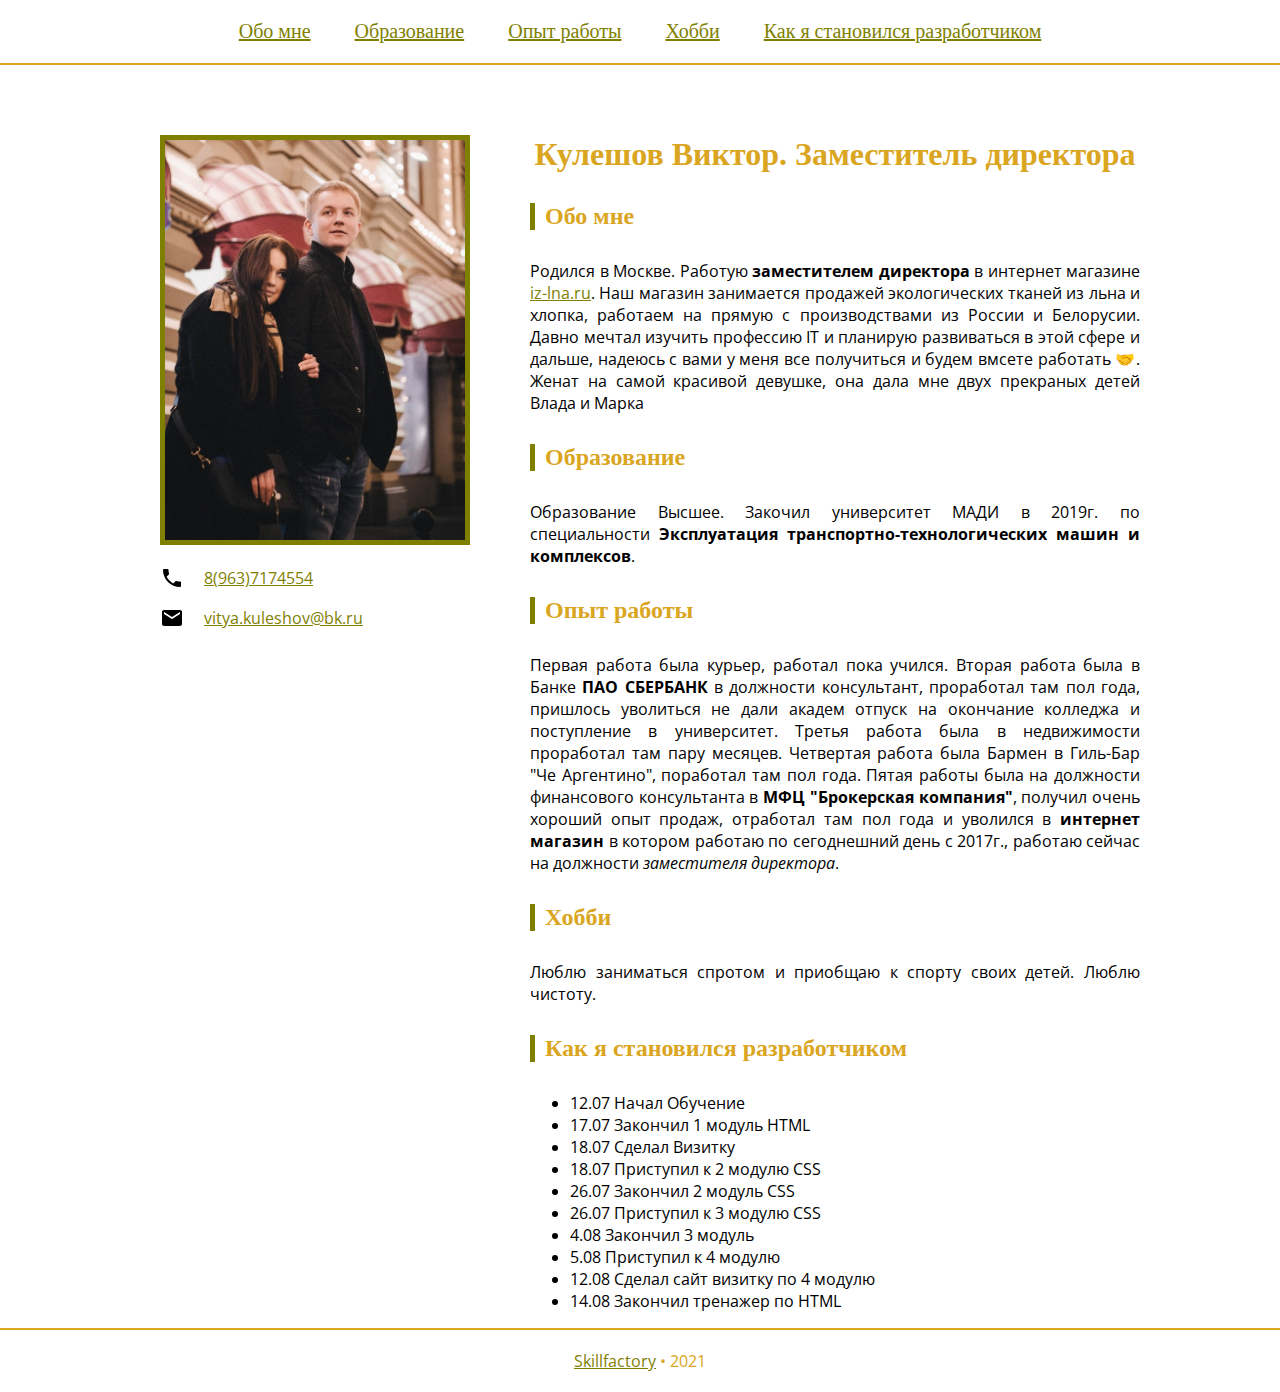
<file: index.html>
<!DOCTYPE html>

<html>

<head>

    <meta charset="utf-8">
    <title>Кулешов Виктор. Зам</title>
    <link href="https://fonts.googleapis.com/css2?family=Open+Sans:ital,wght@0,400;0,700;1,400&display=swap" rel="stylesheet">
    <link rel="stylesheet" href="css/styles.css">  
    
</head>

<body>

    <header class="header">
      <a href="#about" class="header-link link">Обо мне</a>
      <a href="#education" class="header-link link">Образование</a>
      <a href="#experience" class="header-link link">Опыт работы</a>
      <a href="#hobby" class="header-link link">Хобби</a>
      <a href="#study" class="header-link link">Как я становился разработчиком</a>
    </header> 

    <main class="main">
      <asite class="asite"> 
        <img src="images/VWkkpAIG2yA.jpg" class="img" alt="я" width="300" height="auto">
        <p class="contacts-item">
          <img src="images/svg/phone_black_24dp.svg" alt="phone" class="contacts-icon">
          <a href="tel:8(963)7174554" class="link">8(963)7174554</a>
        </p>
        <p class="contacts-item">
          <img src="images/svg/email_black_24dp.svg" alt="email" class="contacts-icon">
          <a href="mailto:vitya.kuleshov@bk.ru" class="link">vitya.kuleshov@bk.ru</a>
        </p>
      </asite>
      <section class="main-section">
          <h1 class="title">Кулешов Виктор. Заместитель директора</h1>

          <h2 class="subtitle" id="about">Обо мне</h2>
            <p> Родился в Москве. Работую <strong>заместителем директора</strong> в интернет магазине <a href="https://iz-lna.ru/" target="_blank" class="link">iz-lna.ru</a>. Наш магазин занимается продажей экологических тканей из льна и хлопка, работаем на прямую с производствами из России и Белорусии. Давно мечтал изучить профессию IT и планирую развиваться в этой сфере и дальше, надеюсь с вами у меня все получиться и будем вмсете работать &#129309;. Женат на самой красивой девушке, она дала мне двух прекраных детей Влада и Марка</p>
        
          <h2 class="subtitle" id="education">Образование</h2>
            <p>Образование Высшее. Закочил университет МАДИ в 2019г. по специальности <strong>Эксплуатация транспортно-технологических машин и комплексов</strong>.</p>
         
          <h2 class="subtitle" id="experience">Опыт работы</h2>
            <p>Первая работа была курьер, работал пока учился. Вторая работа была в Банке <strong>ПАО СБЕРБАНК</strong> в должности консультант, проработал там пол года, пришлось уволиться не дали академ отпуск на окончание колледжа и поступление в университет. Третья работа была в недвижимости проработал там пару месяцев. Четвертая работа была Бармен в Гиль-Бар "Че Аргентино", поработал там пол года. Пятая работы была на должности финансового консультанта в <strong>МФЦ "Брокерская компания"</strong>, получил очень хороший опыт продаж, отработал там пол года и уволился в <strong>интернет магазин</strong> в котором работаю по сегоднешний день с 2017г., работаю сейчас на должности <em>заместителя директора</em>. </p>
         
          <h2 class="subtitle" id="hobby">Хобби</h2>
            <p>Люблю заниматься спротом и приобщаю к спорту своих детей. Люблю чистоту. </p>

          <h2 class="subtitle" id="study">Как я становился разработчиком</h2>
            <ul>
             <li>12.07 Начал Обучение</li>
             <li>17.07 Закончил 1 модуль HTML</li>
             <li>18.07 Сделал Визитку</li>
             <li>18.07 Приступил к 2 модулю CSS</li>
             <li>26.07 Закончил 2 модуль CSS</li>
             <li>26.07 Приступил к 3 модулю CSS</li>
             <li>4.08 Закончил 3 модуль</li>
             <li>5.08 Приступил к 4 модулю</li>
             <li>12.08 Сделал сайт визитку по 4 модулю</li>
             <li>14.08 Закончил тренажер по HTML</li> 
            </ul> 
      </section>          
    </main>

    <footer class="footer">
       
      <a href="https://skillfactory.ru/" target="_blank" class="link">Skillfactory</a> &bull; <span>2021</span>
    </footer>
</body>
</html>
</file>
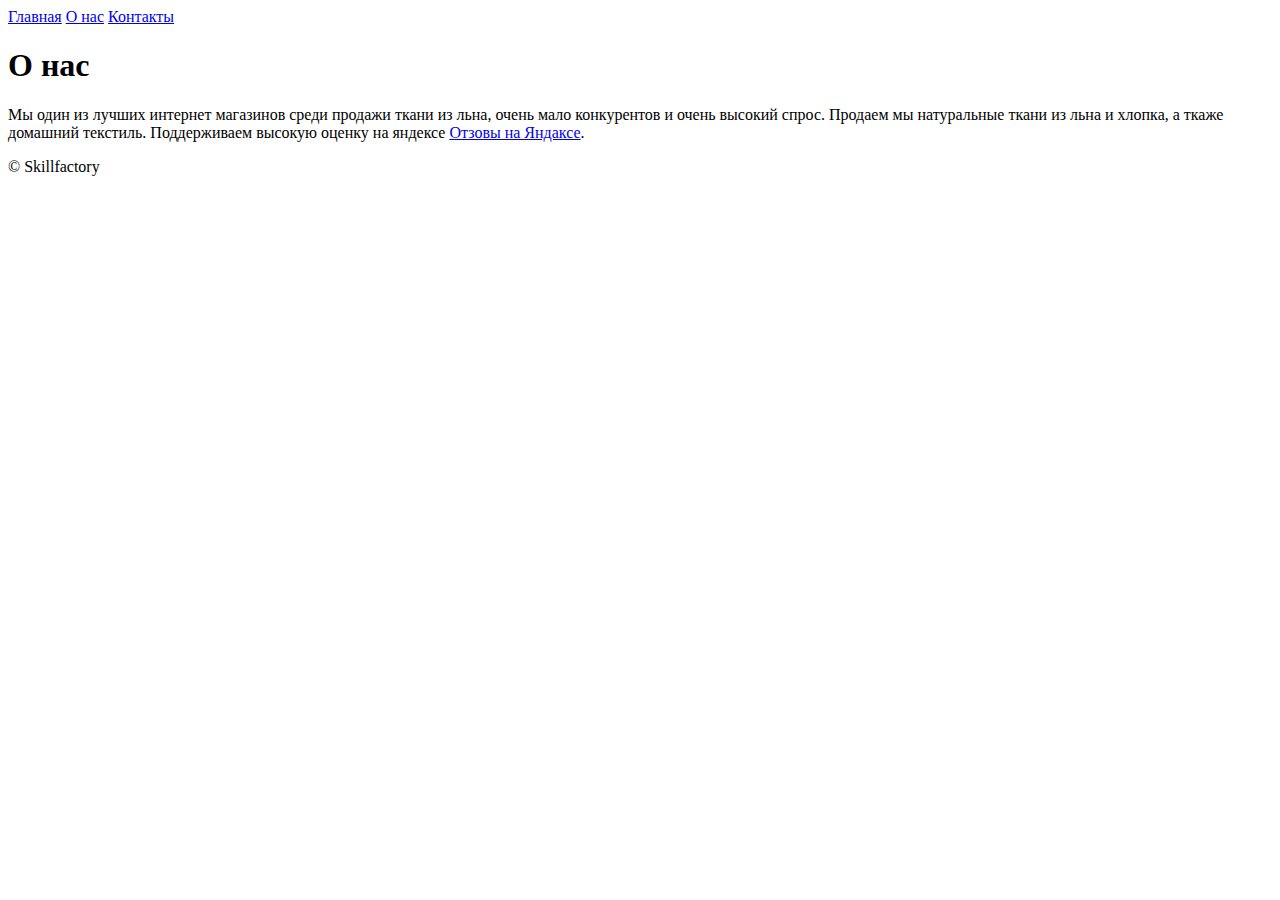
<file: pages/about.html>
<!DOCTYPE html>

<html>
<head>
    <meta charset="utf-8">
    <title>О нас - Моя первая веб-страница</title>
</head>
<body>
    <header>
        <a href="../index.html">Главная</a>
        <a href="#">О нас</a>
        <a href="contacts.html">Контакты</a>
    </header>
    <main>
        <h1>О нас</h1>
        <p>Мы один из лучших интернет магазинов среди продажи ткани из льна, очень мало конкурентов и очень высокий спрос. Продаем мы натуральные ткани из льна и хлопка, а ткаже домашний текстиль. Поддерживаем высокую оценку на яндексе <a href="https://yandex.ru/maps/org/linenmill_home/1142654503/?ll=37.752293%2C55.759172&source=wizbiz_new_text_single&z=16">Отзовы на Яндаксе</a>.</p>
    </main>
    <footer>
            <span>&copy;&nbsp;Skillfactory</span>
    </footer>
</body>
</html>
</file>
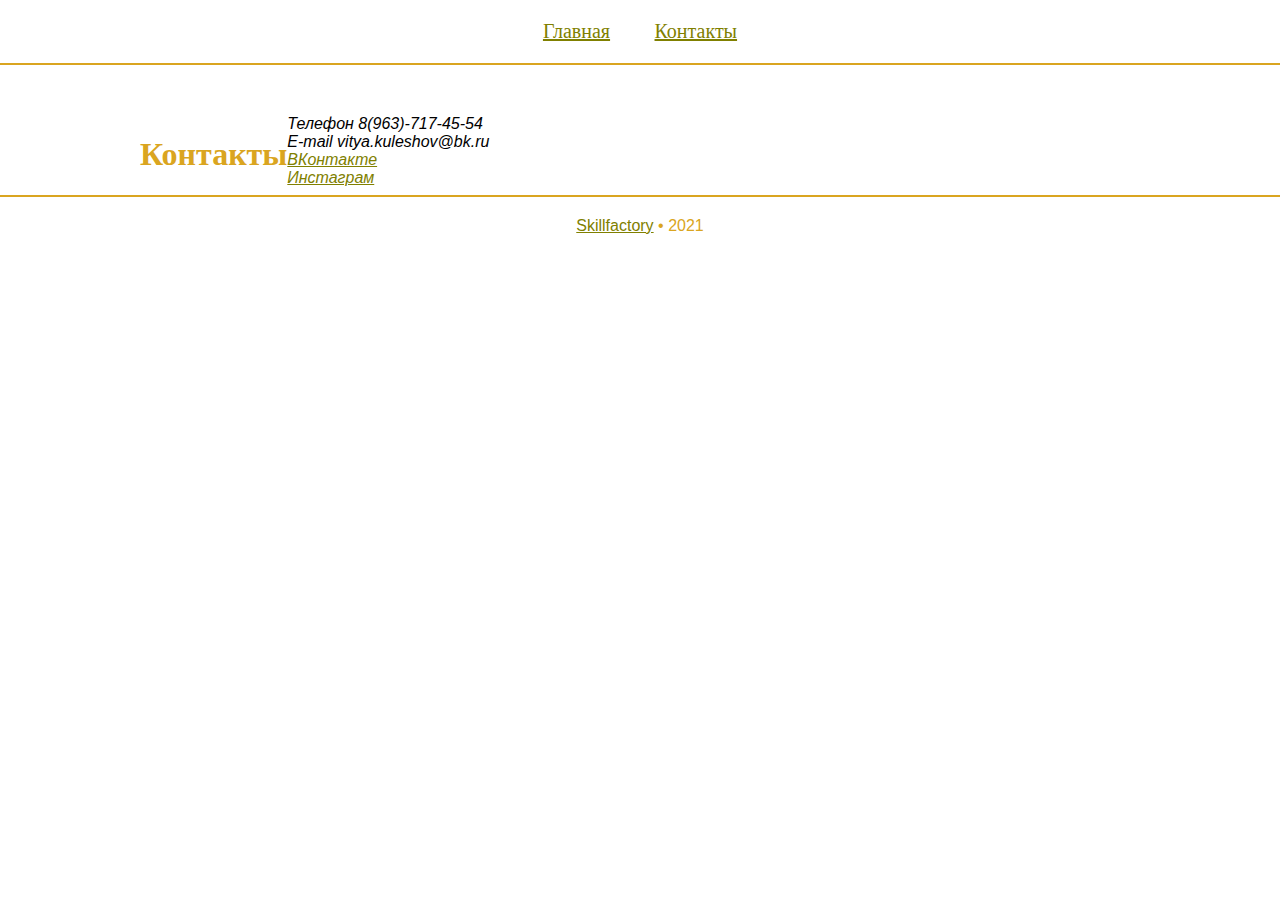
<file: pages/contacts.html>
<!DOCTYPE html>
<html>
<head>
    <meta charset="utf-8">
    <link rel="stylesheet" href="../css/styles.css">
    <title>Контакты - Моя первая веб-страница</title>
</head>
<body>
    <header class="header">
        <a href="../index.html" class="header-link link">Главная</a>
        <a href="#" class="header-link link">Контакты</a>
    </header>
    <main class="main">
        <h1 class="title">Контакты</h1>
        <address class="address">
            Телефон 8(963)-717-45-54<br>
            E-mail vitya.kuleshov@bk.ru<br>
            <a href="https://vk.com/id150696559" target="_blank" class="link">ВКонтакте</a><br>
            <a href="https://www.instagram.com/vityatutifruti/" target="_blank" class="link">Инстаграм</a>
        </address>    
    </main>
    <footer class="footer">
        <a href="https://skillfactory.ru/" target="_blank" class="link">Skillfactory</a> &bull; <span>2021</span> 
    </footer>
</body>
</html>
</file>
<file: css/styles.css>
body {
    margin: 0;
    font-family: "Open Sans", Helvetica, Arial, sans-serif; 
    display: flex;
    flex-direction: column;
}

p { 
    text-align: justify;
}

.link {
    color: olive;
}

.link:hover {
    color: orangered;
}

.header {
    padding: 20px;
    border-bottom: 2px solid goldenrod;
    text-align: center;
}

.header-link {
    margin: 0 20px;
    font-size: 20px;
    font-family: serif;
}

 .main {
    margin: 0 auto;
    width: 1000px;
    display: flex;
    flex-grow: 1;
    padding-top: 50px;
 }

 .asite {
    padding: 20px;
    text-align: left;
    width: 400px;
    height: 400px;
    flex-grow: 0;
 }

 .main-section {
     padding-left: 40px;
     flex-grow: 1;
 }

 .img {
    border: 5px solid olive
 }

 .contacts-icon {
   margin-right: 20px;
 }

 .contacts-item {
   display: flex;
   align-items: center
 }

 .title {
    color:  goldenrod;
    text-align: center; 
    font-family: serif;  
 }

 .subtitle {
     border-left: 5px solid olive;
     padding-left: 10px;
     color: goldenrod;
     margin: 30px 0 30px;
     font-family: serif;
 }

 .footer { 
     padding: 20px;
     border-top: 2px solid goldenrod;
     color: goldenrod;
     text-align: center;
 }
</file>
